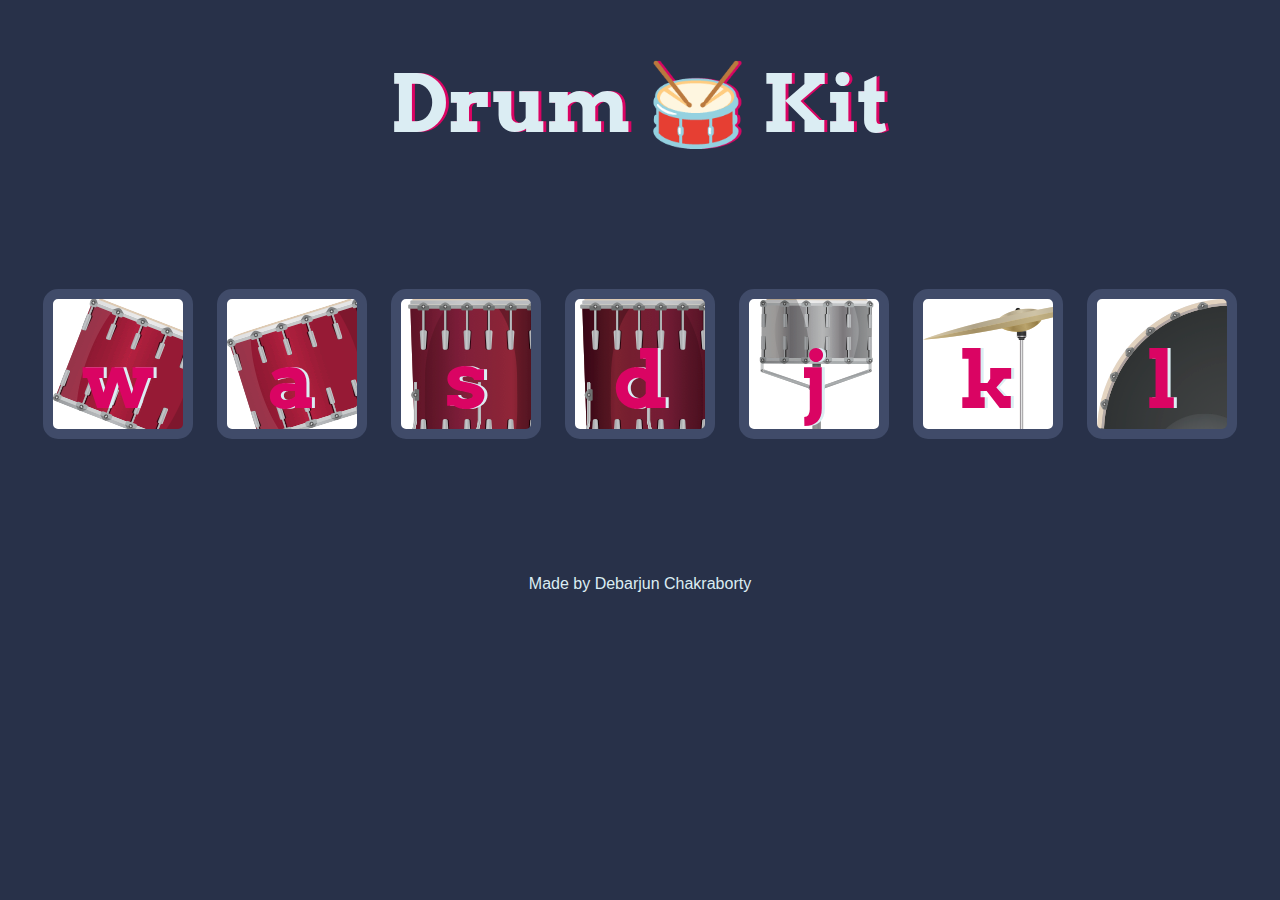
<file: Drum Kits/index.html>
<!DOCTYPE html>
<html lang="en" dir="ltr">

<head>
  <meta charset="utf-8">
  <title>Drum Kit</title>
  <link rel="stylesheet" href="styles.css">
  <link href="https://fonts.googleapis.com/css?family=Arvo" rel="stylesheet">
</head>

<body>
  <h1 id="title">Drum 🥁 Kit</h1>
  <div class="set">
    <button class="w drum">w</button>
    <button class="a drum">a</button>
    <button class="s drum">s</button>
    <button class="d drum">d</button>
    <button class="j drum">j</button>
    <button class="k drum">k</button>
    <button class="l drum">l</button>
  </div>


<script src="index.js" charset="utf-8"></script>

<footer>
  Made by Debarjun Chakraborty
</footer>
</body>
</html>
</file>
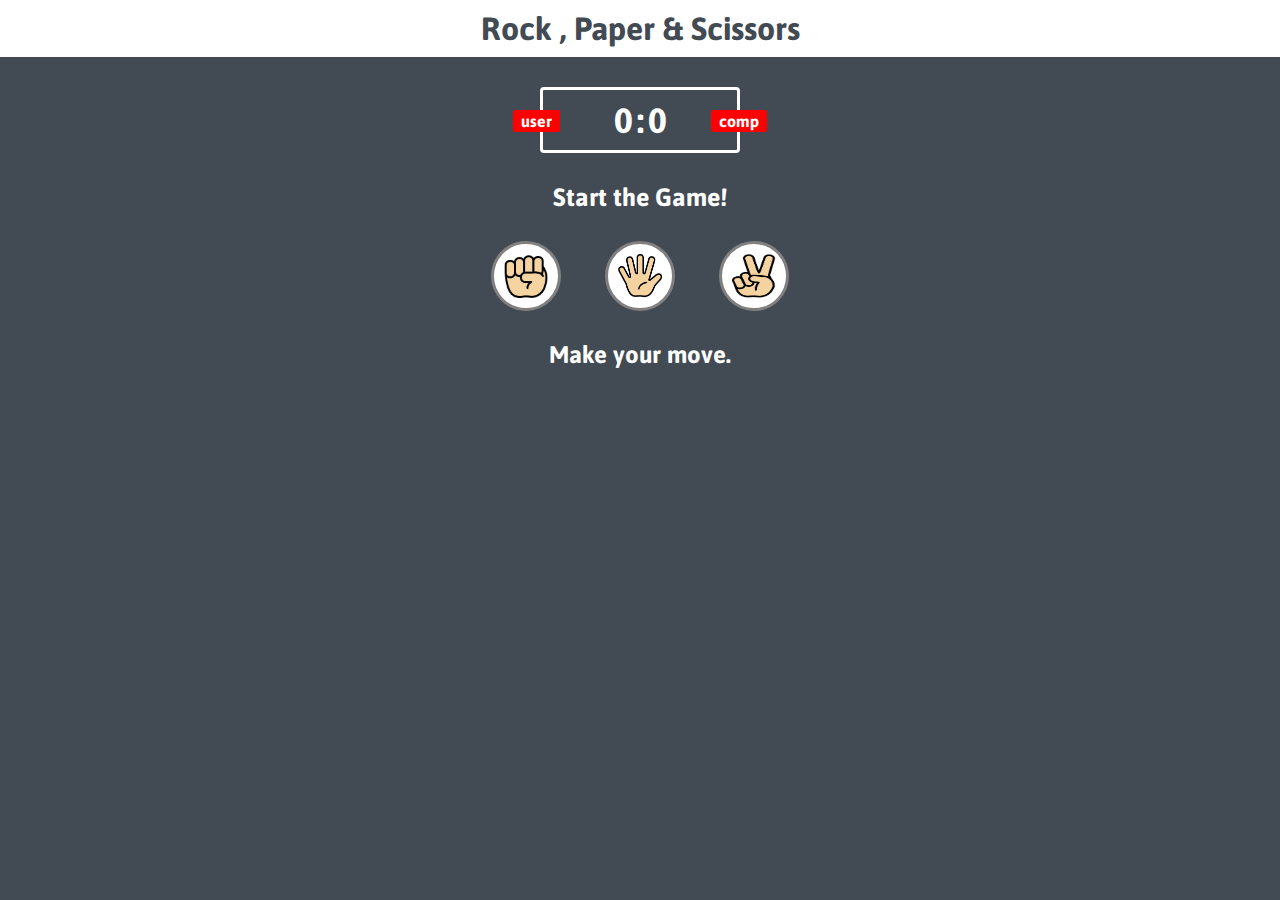
<file: Rock-Paper-Scissors-JS/index.html>
<!DOCTYPE html>
<html lang="en">
  <head>
    <meta charset="UTF-8" />
    <meta name="viewport" content="width=device-width, initial-scale=1.0" />
    <title>Rock , Paper & Scissors</title>
    <link rel="stylesheet" href="./CSS/style.css" />
  </head>

  <body>
    <header>
      <h1>Rock , Paper & Scissors</h1>
    </header>

    <div class="scoreBoard">
      <div class="badge" id="user">user</div>
      <div class="badge" id="comp">comp</div>
      <span class="score" id="userScore">0</span> 
      <span class="colon">:</span>
      <span class="score" id="compScore">0</span>
    </div>

    <div class="actionMessage" id="actionMessage">Start the Game!</div>

    <div class="buttonContainer">
      <div class="button" id="r" onclick="getBtnClk(this.id)">
        <img src="./Assets/rock.jpg" alt="Rock" />
      </div>

      <div class="button" id="p" onclick="getBtnClk(this.id)">
        <img src="./Assets/paper.jpg" alt="Paper" />
      </div>

      <div class="button" id="s" onclick="getBtnClk(this.id)">
        <img src="./Assets/scissors.jpg" alt="Scissors" />
      </div>
    </div>

    <p>Make your move.</p>
    <script src="./Js/script.js"></script>
  </body>
</html>
</file>
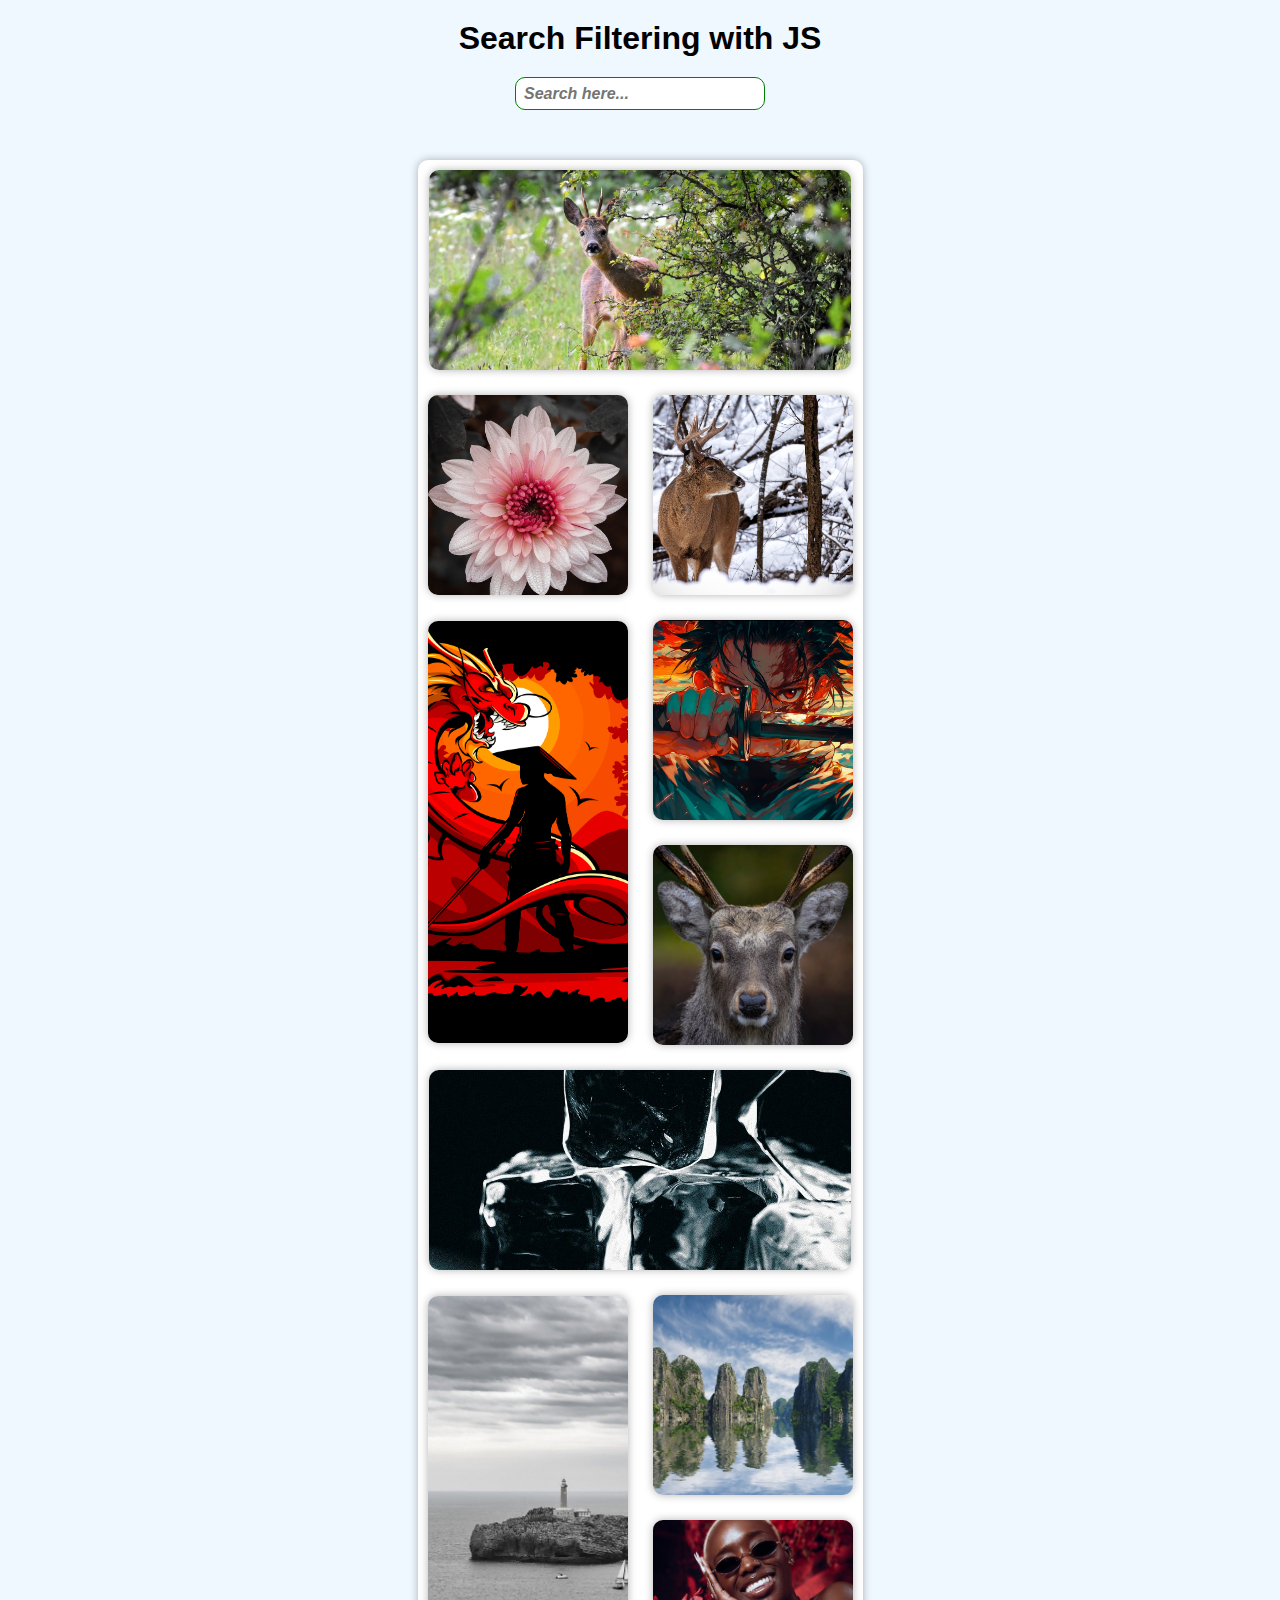
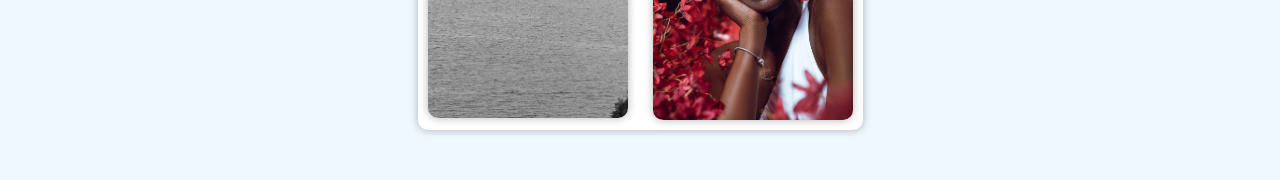
<file: Search_Filtering/index.html>
<!DOCTYPE html>
<html lang="en">
<head>
    <meta charset="UTF-8">
    <meta name="viewport" content="width=device-width, initial-scale=1.0">
    <link rel="stylesheet" href="style.css">
    <title>Document</title>
</head>
<body>
    <div>
        <h1>Search Filtering with JS</h1>

        <article class="container">
            <div class="search-box">
                <input type="text" class="myInput" placeholder="Search here..." onkeyup="searchFilter()">
            </div>

            <div class="image-products">
                <div class="product">
                    <img src="./imgs/deer-.jpg" alt="">
                    <div class="overlay">
                        <h2 class="i-name">Deer Animal</h2>
                    </div>
                </div>
                <div class="product">
                    <img src="./imgs/flower.jpg" alt="">
                    <div class="overlay">
                        <h2 class="i-name">Rose Flower</h2>
                    </div>
                </div>
                <div class="product">
                    <img src="./imgs/deer3.png" alt="">
                    <div class="overlay">
                        <h2 class="i-name">Deer Animal</h2>
                    </div>
                </div>
                <div class="product">
                    <img src="./imgs/anime.png" alt="">
                    <div class="overlay">
                        <h2 class="i-name">Anime Sword</h2>
                    </div>
                </div>
                <div class="product">
                    <img src="./imgs/dragon-.png" alt="">
                    <div class="overlay">
                        <h2 class="i-name">Anime Dragon</h2>
                    </div>
                </div>
                <div class="product">
                    <img src="./imgs/deer-2.jpg" alt="">
                    <div class="overlay">
                        <h2 class="i-name">Animal Deer</h2>
                    </div>
                </div>
                <div class="product">
                    <img src="./imgs/ice-.jpg" alt="">
                    <div class="overlay">
                        <h2 class="i-name">Ice Age</h2>
                    </div>
                </div>
                <div class="product">
                    <img src="./imgs/landscape-.jpg" alt="">
                    <div class="overlay">
                        <h2 class="i-name">Mountain Landscape</h2>
                    </div>
                </div>
                <div class="product">
                    <img src="./imgs/landscape-2.jpg" alt="">
                    <div class="overlay">
                        <h2 class="i-name">Sea Landscape</h2>
                    </div>
                </div>
                <div class="product">
                    <img src="./imgs/model.jpg" alt="">
                    <div class="overlay">
                        <h2 class="i-name">Lady Model</h2>
                    </div>
                </div>
                
            </div>
        </article>
    </div>


    <script src="./app.js"></script>
</body>
</html>
</file>
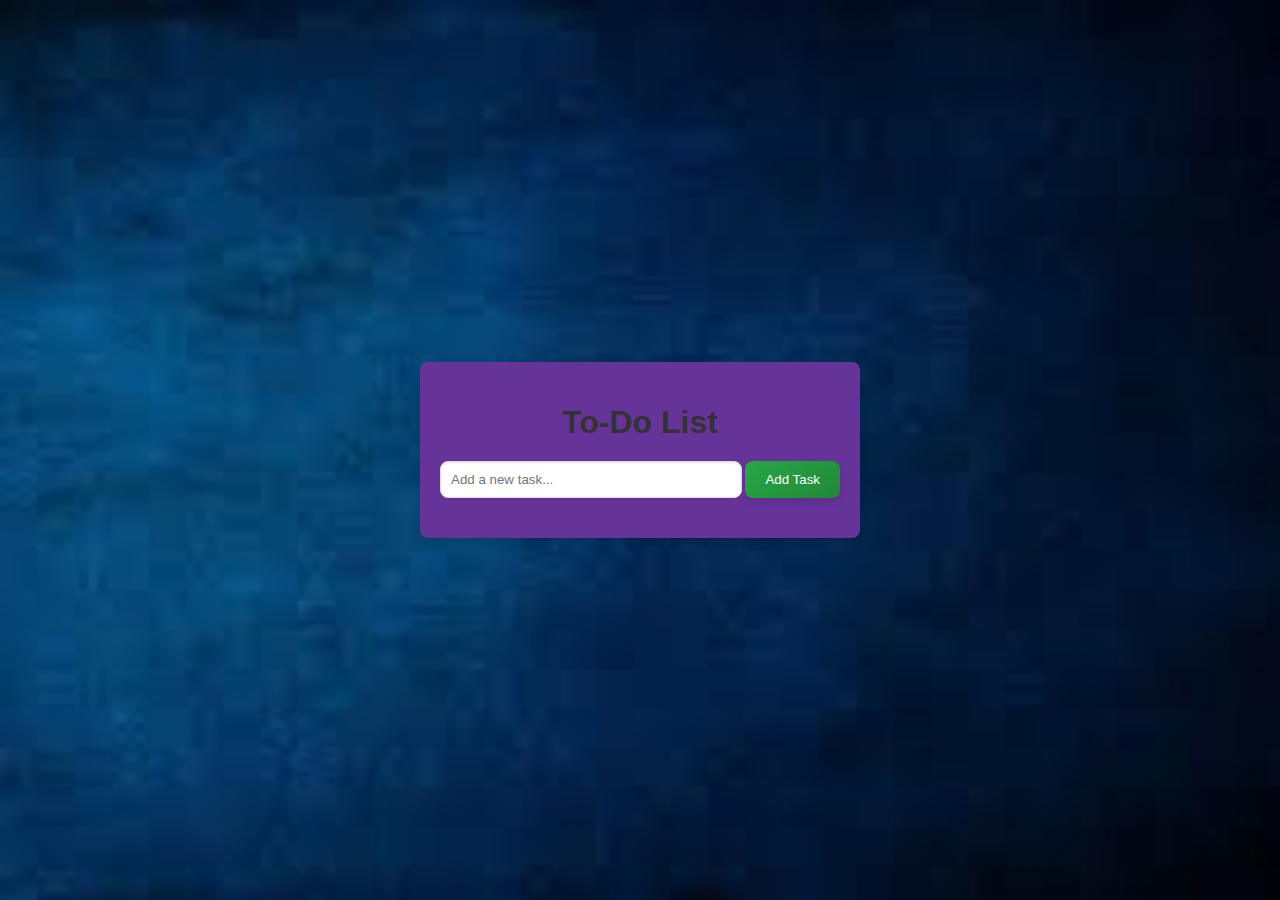
<file: to-do list/index.html>
<!DOCTYPE html>
<html lang="en">
<head>
    <meta charset="UTF-8">
    <meta name="viewport" content="width=device-width, initial-scale=1.0">
    <title>To-Do List</title>
    <link rel="stylesheet" href="styles.css">
</head>
<body>
    <div class="container">
        <h1>To-Do List</h1>
        <div class="input-container">
            <input type="text" id="taskInput" placeholder="Add a new task...">
            <button onclick="addTask()">Add Task</button>
        </div>
        <ul id="taskList"></ul>
    </div>
    <script src="script.js"></script>
</body>
</html>
</file>
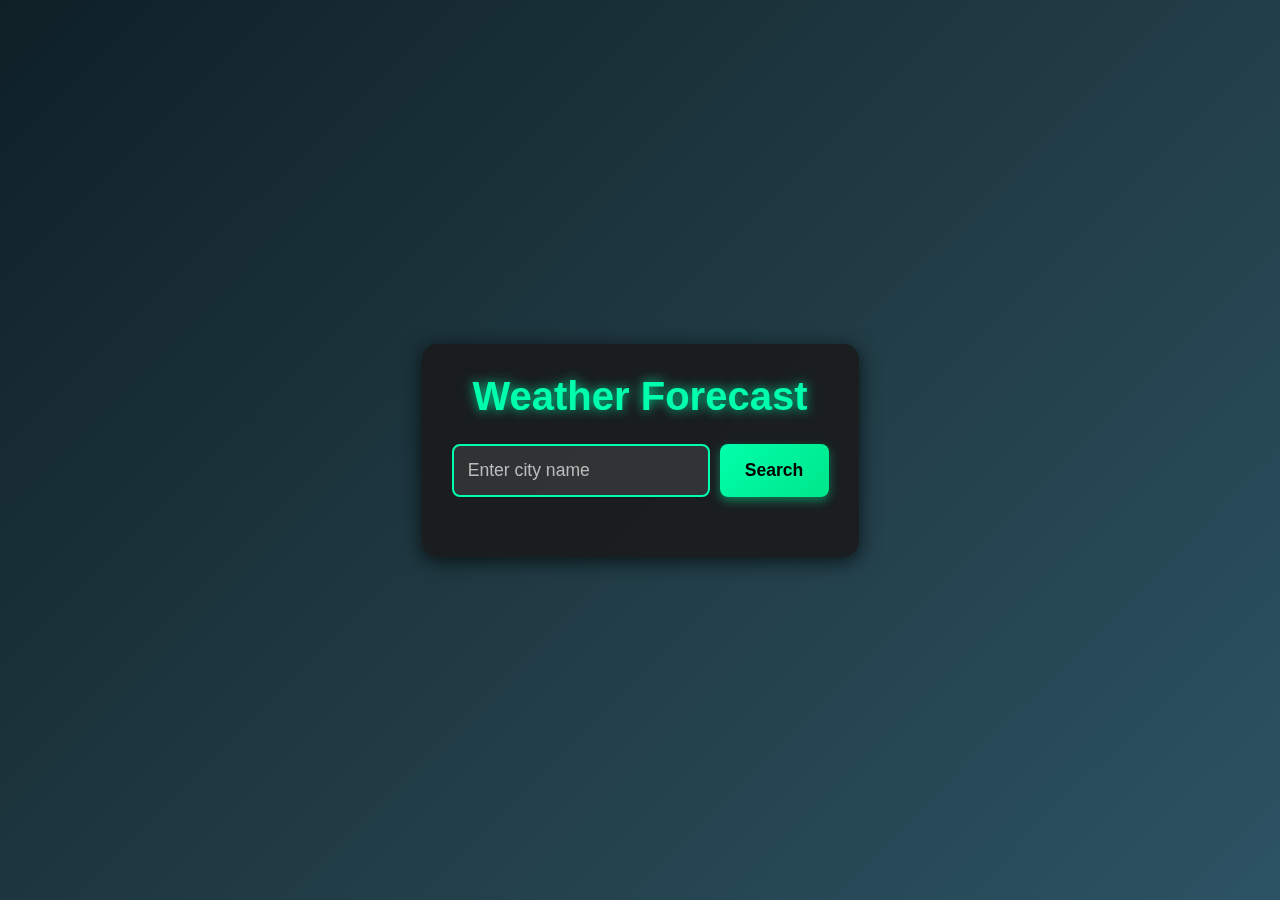
<file: Weather_Forcast/index.html>
<!DOCTYPE html>
<html lang="en">
  <head>
    <meta charset="UTF-8" />
    <meta name="viewport" content="width=device-width, initial-scale=1.0" />
    <title>Weather Forecast</title>
    <link rel="stylesheet" href="styles.css" />
  </head>
  <body>
    <div class="container">
      <h1>Weather Forecast</h1>
      <div class="search">
        <input type="text" id="cityInput" placeholder="Enter city name" />
        <button id="searchBtn">Search</button>
      </div>
      <div class="weather-info" id="weatherInfo"></div>
    </div>
    <script src="script.js"></script>
  </body>
</html>
</file>
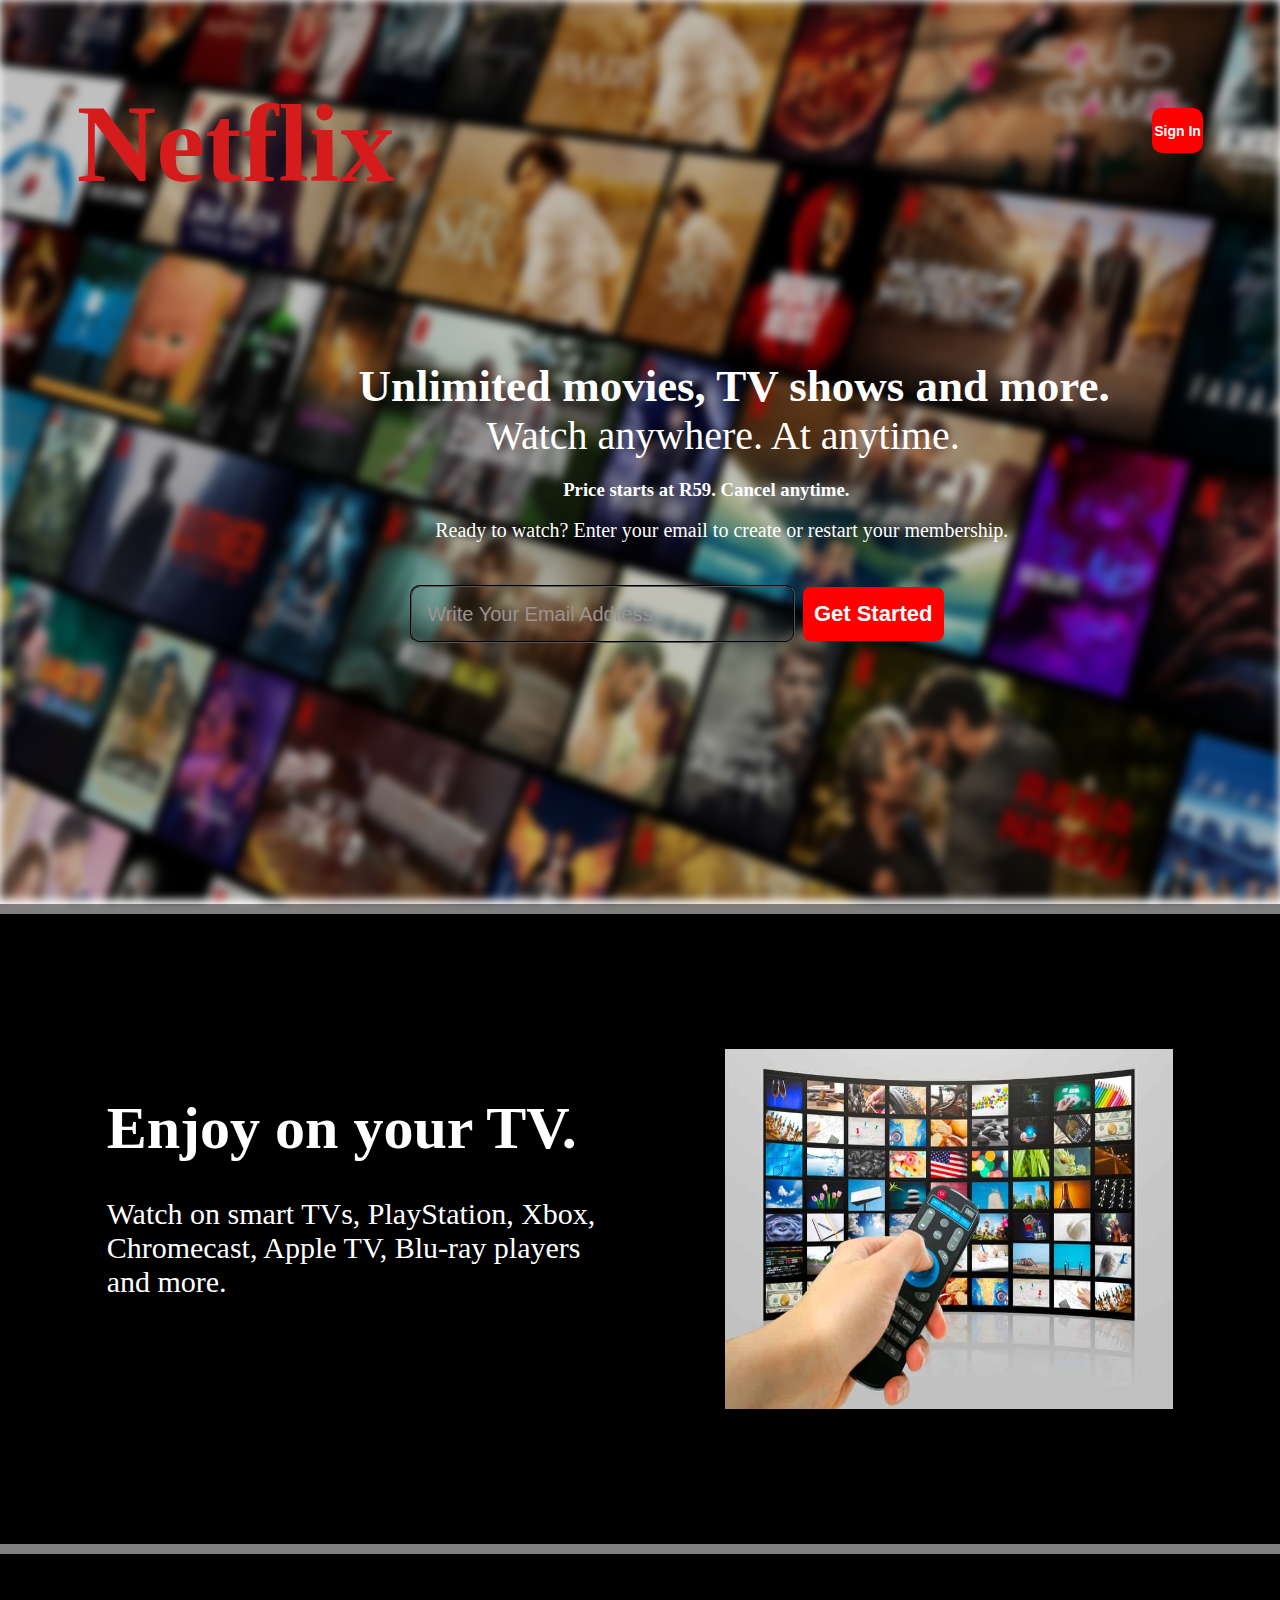
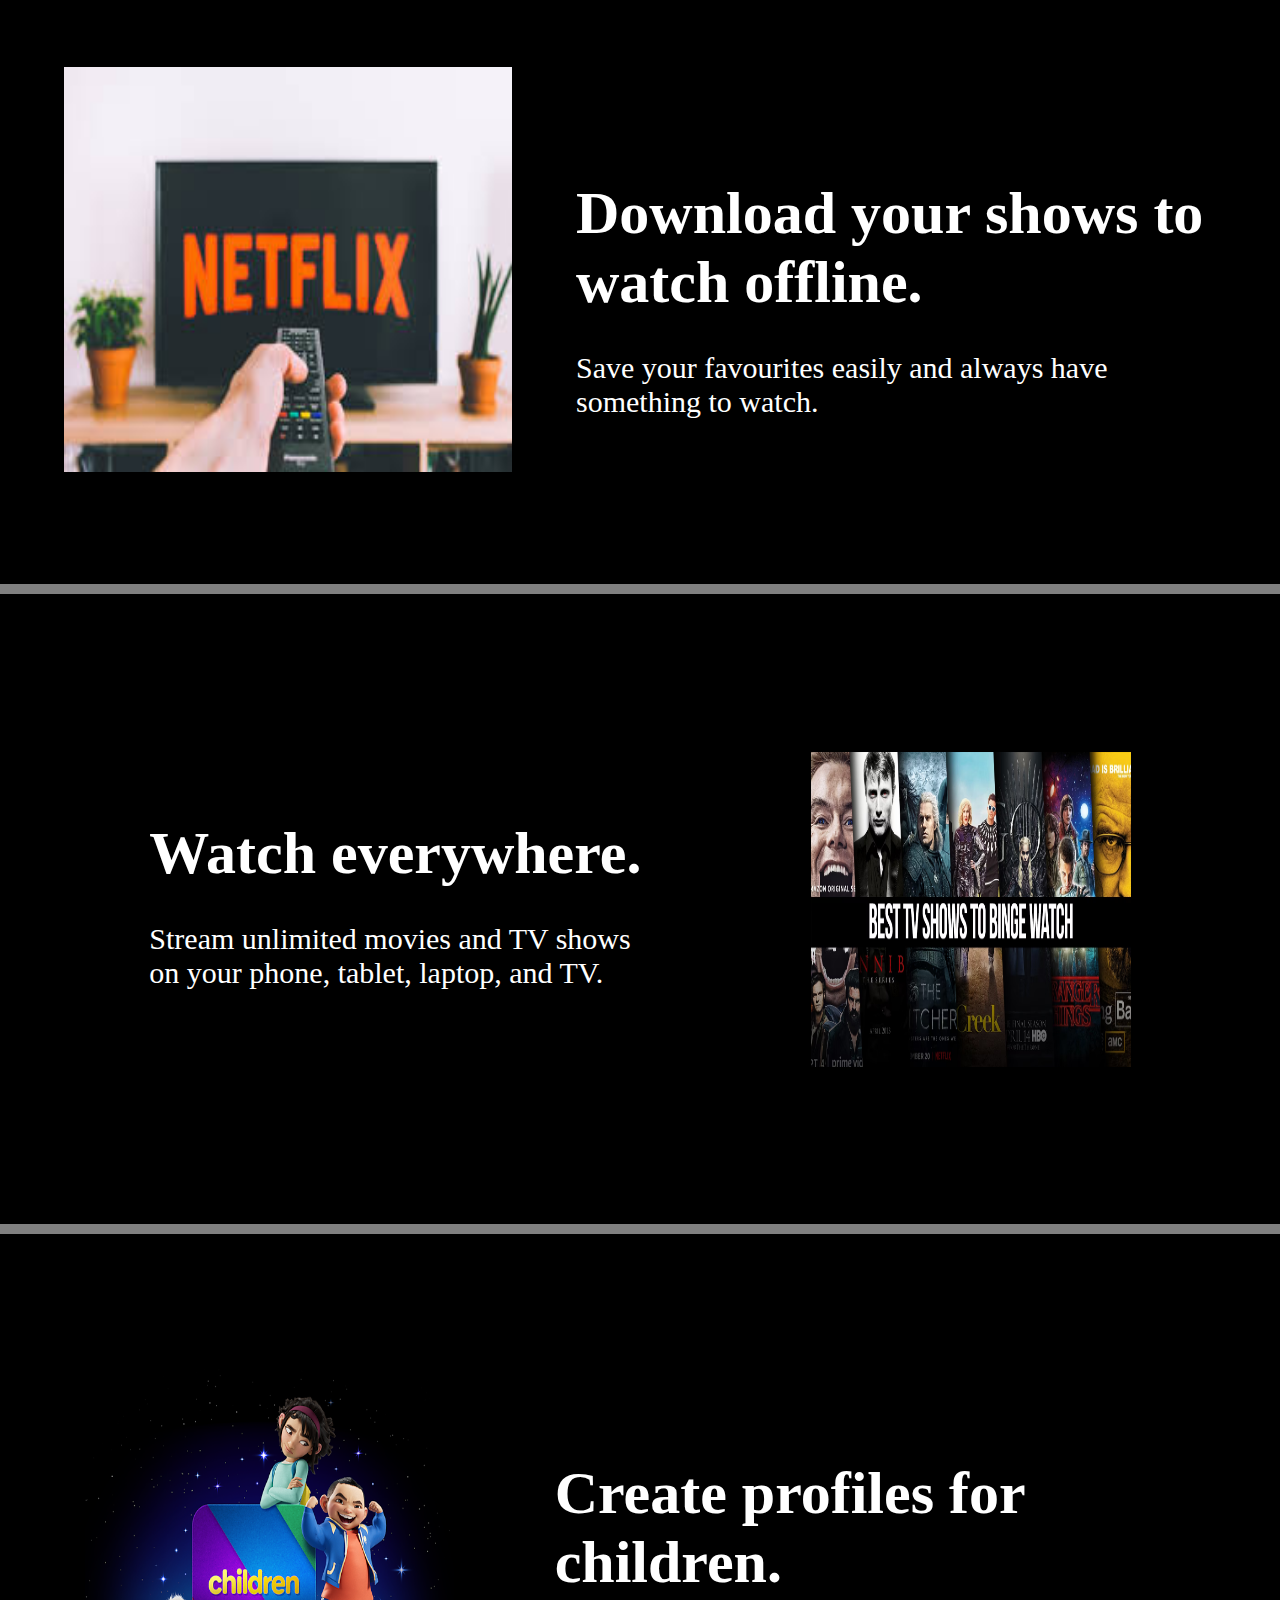
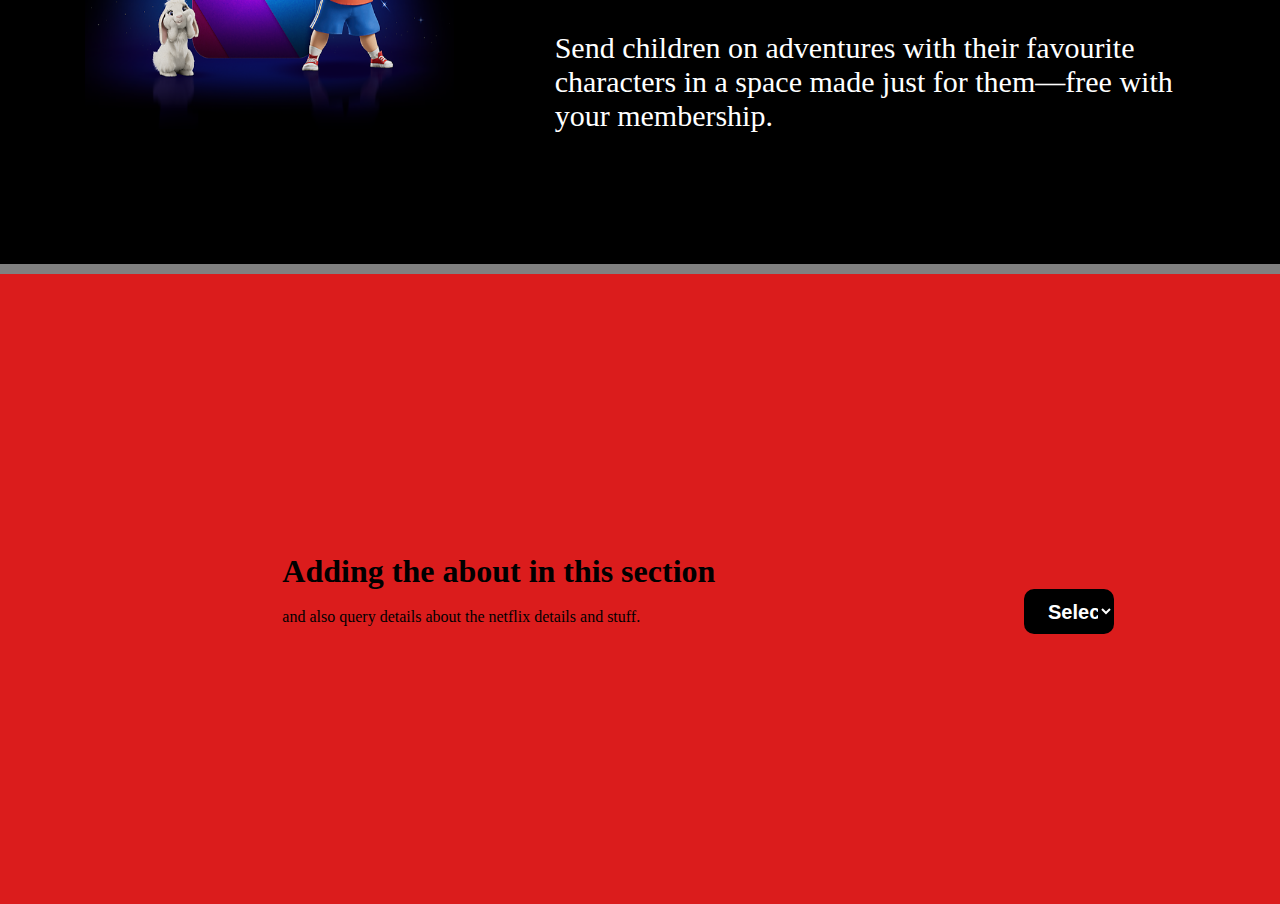
<file: Netflix Project/Index/index.html>
<!DOCTYPE html>
<html lang="en">
<head>
    <meta charset="UTF-8">
    <meta name="viewport" content="width=device-width, initial-scale=1.0">
    <title>Netflix Website</title>
</head>
<link rel="stylesheet" href="../Style/style.css">
<link rel="stylesheet" href="../Style/responsive.css">
<body>
    <img src="../Assets/backgroundimage.jpg" id="background" filter="50%">
    <div class="header">
        <div class="netflix"><h1>Netflix</h1></div>
        <!-- <select name="" id="select">
            <option value="">Select</option>
            <option value="">English</option>
            <option value="">Hindi</option>
            <option value="">Bhojpuri</option>
            <option value="">Bengali</option>
        </select> -->
        <button id="signin">Sign In</button>
    </div>
    <div class="intro">
        
           <div id="one">Unlimited movies, TV shows and more.</div>
           <div id="two">Watch anywhere. At anytime.</div>
           <div id="price"><h3>Price starts at R59. Cancel anytime.</h3></div>
           <div id="three">Ready to watch? Enter your email to create or restart your membership.</div>
    </div>
    <div class="email-box">
        <input type="email" class="email" placeholder=" Write Your Email Address">
        <button class="getstarted">Get Started </button>
    </div>
    <hr>
    <div id="add1">
        <div class="tv">
           <h1>Enjoy on your TV.</h1><br>
Watch on smart TVs, PlayStation, Xbox, Chromecast, Apple TV, Blu-ray players and more.
        </div>
        <img src="../Assets/tvshows.jpg" class="tvimg">
    </div>
    <hr>
    <div id="add2">
        <img class="downloadimg" src="../Assets/add3.jpeg">
        <div class="download">
           <h1>Download your shows to watch offline.</h1><br>
         Save your favourites easily and always have something to watch.
        </div>
    </div>
    <hr>
    <div id="add3">
        <div class="everywhere">
           <h1>Watch everywhere.</h1><br>
        Stream unlimited movies and TV shows on your phone, tablet, laptop, and TV.
    </div>
        <img class="everywhereimg" src="../Assets/watcheverywhere">
    </div>
    <hr>
    <div id="add4">
        <img class="profileimg" src="../Assets/createprofile.png">
        <div class="profile">
           <h1>Create profiles for children.</h1><br>
        Send children on adventures with their favourite characters in a space made just for them—free with your membership.
        </div>
    </div>
    <hr>
    <div id="add5">
        <!-- <img class="profileimg" src="../Assets/createprofile.png"> -->
        <div class="contact">
           <h1>Adding the about in this section</h1><br>
        and also query details about the netflix details and stuff.
        </div>
        <div>
            <select name="" id="select">
                <option value="">Select</option>
                <option value="">English</option>
                <option value="">Setswana</option>
                <option value="">Sesotho</option>
                <option value="">IsiZulu</option>
            </select>
        </div>
    </div>
    <!-- <hr> -->
</body>
</html>
</file>
<file: Drum Kits/styles.css>
body {
  text-align: center;
  background-color: #283149;
}

h1 {
  font-size: 5rem;
  color: #DBEDF3;
  font-family: "Arvo", cursive;
  text-shadow: 3px 0 #DA0463;

}

footer {
  color: #DBEDF3;
  font-family: sans-serif;
}

.w {
  background-image: url("images/tom1.png");
}

.a {
  background-image: url("images/tom2.png");
}

.s {
  background-image: url("images/tom3.png");
}

.d {
  background-image: url("images/tom4.png");
}

.j {
  background-image: url("images/snare.png");
}

.k {
  background-image: url("images/crash.png");
}

.l {
  background-image: url("images/kick.png");
}

.set {
  margin: 10% auto;
}

.pressed {
  box-shadow: 0 3px 4px 0 #DBEDF3;
  opacity: 0.5;
}

.red {
  color: red;
}

.drum {
  outline: none;
  border: 10px solid #404B69;
  font-size: 5rem;
  font-family: 'Arvo', cursive;
  line-height: 2;
  font-weight: 900;
  color: #DA0463;
  text-shadow: 3px 0 #DBEDF3;
  border-radius: 15px;
  display: inline-block;
  width: 150px;
  height: 150px;
  text-align: center;
  margin: 10px;
  background-color: white;
}
</file>
<file: Rock-Paper-Scissors-JS/CSS/style.css>
@import url('https://fonts.googleapis.com/css2?family=Asap:ital,wght@0,100..900;1,100..900&display=swap');
*{
    margin: 0;
    padding: 0;
    box-sizing: border-box;
}

body{
    background-color: rgb(66, 74, 83);
    font-family: Asap , sans-serif;
    user-select: none;
}

header{
    background-color: white;
    padding: 10px 0;
}

header > h1{
    text-align: center;
    font-weight: bold;
    color: rgb(66, 74, 83);
}

.scoreBoard{
    margin: 30px auto;
    text-align: center;
    border: 3px solid white;
    width: 200px;
    border-radius: 4px;
    color: white;
    position: relative;
    padding: 10px 6px;
}

.badge{
    background-color: red;
    border-radius: 2px;
    padding: 2px 8px;
    font-weight: bold;
    font-size: 16px;
}

#user{
    position: absolute;
    top: 20px;
    left: -30px;
}

#comp{
    position: absolute;
    top: 20px;
    right: -30px;
}

.score{
    font-size: 35px;
    font-weight: bold;
}

.colon{
    font-size: 35px;
    font-weight: bold;
    
}

.actionMessage{
    font-size: 25px;
    font-weight: bold;
    color: white;
    text-align: center;
}

.buttonContainer{
    text-align: center;
    margin-top: 30px;
}

.button{
    background-color: white;
    width: 70px;
    height: 70px;
    display: inline-block;
    padding: 10px;
    border-radius: 50%;
    margin: 0 20px;
    border: 3px solid gray;
    transition: all .5s ease;
    cursor: pointer;
}

.button:hover{
    border-color: skyblue;
}

.button > img{
    width: 100%;
    height: 100%;
    
}

sub{
    font-size: 18px;
}

p{
    font-size: 24px;
    font-weight: bold;
    text-align: center;
    margin-top: 30px;
    color: white;
}
</file>
<file: Search_Filtering/style.css>
* {
    padding: 0;
    margin: 0;
    box-sizing: border-box;
}

body {
    display: grid;
    place-items: center;
    font-family: 'Montserrat', sans-serif;
    background-color:aliceblue;
}

h1 {
    text-align: center;
    margin: 20px auto;
    transition: .3s;

    &:hover {
        margin-top: 50px;
    }

}

/* h1:hover {
    margin-top: 30px;
} */

.search-box {
    display: grid;
    place-items: center;
}

input[type="text"] {
    padding: 0.3rem 0.5rem;
    border-radius: 10px;
    border: none;
    border: 1px solid green;
    font-size: 18px;
}

input[type="text"]:focus {
    outline: none;
}

::placeholder {
    font-size: 16px;
    font-style: italic;
    font-weight: 700;
}

.image-products {
    margin: 50px auto;
    box-shadow: 0px 0px 8px rgba(0, 0, 0, 0.3);
    border-radius: 10px;
    display: grid;
    place-items: center;
    justify-content: center;
    align-items: center;
    grid-template-columns: repeat(2, auto);
    grid-template-rows: repeat(5, auto);
    gap: 5px;
    background-color: white;
}

.product {
    /* display: flex;
    align-items: center; */
    box-shadow: 0px 0px 8px rgba(0, 0, 0, 0.3);
    width: 200px;
    height: 200px;
    margin: 10px 10px;
    border-radius: 10px;
    position: relative;
    animation: appear linear;
    animation-timeline: view();
    animation-range: entry 0% cover 40%;
}

.product:nth-child(1) {
    grid-column: 1 / span 2;
    width: 95%;
    animation: evergreen 0.5s linear;
}

.product:nth-child(5) {
    grid-row: 3 /  span 2;
    height: 95%;
}

.product:nth-child(7) {
    grid-column: 1 / span 2;
    width: 95%;
}

.product:nth-child(9) {
    grid-row: 6 / span 2;
    height: 95%;
}

img {
    width: 100%;
    height: 100%;
    object-fit: cover;
    border-radius: 10px 10px;
}

.overlay {
    opacity: 0;
    color: rgb(43, 255, 0);
    transition: 0.3s;
    position: absolute;
    top: 20%;
    left: 5%;
    width: 100%;
}

.product:hover .overlay {
    opacity: 1;
}

@keyframes evergreen {
    from {
        opacity: 0;
        margin-left: -1000px;
    } 
    to {
        opacity: 1;
        margin-left: 0px;
    }
}

@keyframes appear {
    from {
        opacity: 0;
        transform: scale(0.5);
        /* clip-path: inset(100% 100% 0 0); */
    }
    to {
        opacity: 1;
        transform: scale(1);
        /* clip-path: inset(0 0 0 0); */
    }
}
</file>
<file: to-do list/styles.css>
body {
    font-family: Arial, sans-serif;
    background-color: #f4f4f4;
    display: flex;
    justify-content: center;
    align-items: center;
    height: 100vh;
    margin: 0;
    background-image: url("images.jpeg");
    background-repeat: no-repeat;
    background-attachment: fixed;
    background-size: 100% 100%;
}

.container {
    background: rebeccapurple;
    padding: 20px;
    border-radius: 8px;
    box-shadow: 0 4px 8px rgba(0, 0, 0, 0.1);
    width: 100%;
    max-width: 400px;
}
.container:hover{
    border: 3px solid black;
}

h1 {
    text-align: center;
    color: #333;
    margin-bottom: 20px;
}

.input-container {
    display: flex;
    justify-content: space-between;
    margin-bottom: 20px;
}

input[type="text"] {
    width: calc(100% - 120px);
    padding: 10px;
    border: 1px solid #ddd;
    border-radius: 8px;
    box-shadow: inset 0 1px 3px rgba(0, 0, 0, 0.1);
    transition: border-color 0.3s;
}

input[type="text"]:focus {
    border-color: #007bff;
    outline: none;
}

button {
    padding: 10px 20px;
    background: linear-gradient(145deg, #28a745, #218838);
    color: white;
    border: none;
    border-radius: 8px;
    cursor: pointer;
    box-shadow: 0 4px 6px rgba(0, 0, 0, 0.1);
    transition: background 0.3s, transform 0.3s, box-shadow 0.3s;
}

button:hover {
    background: linear-gradient(145deg, #218838, #28a745);
    transform: translateY(-2px);
    box-shadow: 0 6px 8px rgba(0, 0, 0, 0.1);
}

button:active {
    background: linear-gradient(145deg, #1e7e34, #1e7e34);
    transform: translateY(0);
    box-shadow: 0 2px 4px rgba(0, 0, 0, 0.1);
}

ul {
    list-style: none;
    padding: 0;
}

li {
    background: #f9f9f9;
    padding: 5px;
    border: 1px solid #ddd;
    border-radius: 8px;
    display: flex;
    justify-content: space-between;
    align-items: center;
    margin-bottom: 10px;
    box-shadow: 0 1px 3px rgba(0, 0, 0, 0.1);
}

li.completed {
    text-decoration: line-through;
    color: #777;
}

li .task-text {
    flex-grow: 1;
    margin-right: 10px;
}

li button {
    padding: 5px 10px;
    background: linear-gradient(145deg, #dc3545, #c82333);
    color: white;
    border: none;
    border-radius: 8px;
    cursor: pointer;
    transition: background 0.3s, transform 0.3s, box-shadow 0.3s;
    margin-left: 5px;
}

li button:hover {
    background: linear-gradient(145deg, #c82333, #dc3545);
    transform: translateY(-2px);
    box-shadow: 0 6px 8px rgba(0, 0, 0, 0.1);
}

li button:active {
    background: linear-gradient(145deg, #bd2130, #bd2130);
    transform: translateY(0);
    box-shadow: 0 2px 4px rgba(0, 0, 0, 0.1);
}

li button.complete {
    background: linear-gradient(145deg, #007bff, #0056b3);
}

li button.complete:hover {
    background: linear-gradient(145deg, #0056b3, #007bff);
}

li button.complete:active {
    background: linear-gradient(145deg, #004085, #004085);
}
</file>
<file: Weather_Forcast/styles.css>
/* Global Styling */
* {
  box-sizing: border-box;
  margin: 0;
  padding: 0;
}

body {
  font-family: "Poppins", sans-serif;
  background: linear-gradient(135deg, #0f2027 0%, #203a43 50%, #2c5364 100%);
  color: #fff;
  display: flex;
  justify-content: center;
  align-items: center;
  height: 100vh;
  padding: 20px;
}

.container {
  max-width: 500px;
  margin: auto;
  padding: 30px;
  text-align: center;
  border-radius: 15px;
  background-color: rgba(25, 25, 25, 0.85);
  backdrop-filter: blur(10px);
  box-shadow: 0 4px 20px rgba(0, 0, 0, 0.7);
  animation: fadeIn 1s ease-in-out;
}

h1 {
  margin-bottom: 25px;
  color: #00ffab;
  font-size: 2.5em;
  text-shadow: 0 0 12px rgba(0, 255, 171, 0.8);
}

.search {
  display: flex;
  justify-content: center;
  margin-bottom: 30px;
}

input {
  padding: 14px;
  border: 2px solid #00ffab;
  border-radius: 8px;
  width: 70%;
  margin-right: 10px;
  background-color: rgba(255, 255, 255, 0.1);
  color: #fff;
  font-size: 1.1em;
  transition: all 0.3s;
}

input::placeholder {
  color: #bbb;
}

input:focus {
  border-color: #00ffab;
  outline: none;
  box-shadow: 0 0 5px rgba(0, 255, 171, 0.8);
}

button {
  padding: 14px 25px;
  border: none;
  border-radius: 8px;
  background: linear-gradient(135deg, #00ffab, #00e68a);
  color: black;
  font-size: 1.1em;
  font-weight: bold;
  cursor: pointer;
  transition: background-color 0.3s, transform 0.3s, box-shadow 0.3s;
  box-shadow: 0 4px 10px rgba(0, 255, 171, 0.4);
}

button:hover {
  background-color: #00ff80;
  transform: translateY(-2px);
  box-shadow: 0 8px 20px rgba(0, 255, 171, 0.6);
}

.weather-info {
  margin-top: 40px;
  padding: 20px;
  border-radius: 15px;
  background-color: rgba(40, 40, 40, 0.9);
  box-shadow: 0 4px 15px rgba(0, 255, 171, 0.2);
  opacity: 0;
  animation: slideUp 1s forwards;
  display: none;
}

.weather-info h2 {
  margin-bottom: 15px;
  font-size: 2em;
  color: #00ffab;
  text-shadow: 0 0 8px rgba(0, 255, 171, 0.8);
}

.weather-info img {
  margin: 10px 0;
  width: 100px;
  height: 100px;
  filter: drop-shadow(0 0 10px rgba(0, 255, 171, 0.5));
}

.weather-info p {
  margin: 10px 0;
  font-size: 1.2em;
  color: #fff;
}

.additional-info {
  margin-top: 20px;
  font-size: 1.1em;
  color: #bbb;
}

/* Keyframes for Animations */
@keyframes fadeIn {
  0% {
    opacity: 0;
    transform: scale(0.95);
  }
  100% {
    opacity: 1;
    transform: scale(1);
  }
}

@keyframes slideUp {
  0% {
    opacity: 0;
    transform: translateY(20px);
  }
  100% {
    opacity: 1;
    transform: translateY(0);
  }
}

/* Responsive Design */
@media screen and (max-width: 600px) {
  .container {
    width: 100%;
    padding: 20px;
  }

  input {
    width: 60%;
  }

  button {
    padding: 12px 20px;
    font-size: 1em;
  }

  h1 {
    font-size: 2em;
  }
}
</file>
<file: Netflix Project/Style/style.css>
*{
    margin: 0;
    padding: 0;
}


#background{
    filter: brightness(0.5);
    height: 100vh;
    width: 100vw;
    filter:blur(5px);
    position: relative;
    top: 0px;
    left: 0px;

}


.netflix{
    position: absolute;
    top: 9%;
    left: 6%;
    color: #d51c1c;
    font-size: 55px;
}




#select{
    position: absolute;
    /* top: 9vh; */
    left: 80vw;
    height: 5vh;
    width: 7vw;
    background-color: black;
    color: white;
    font-size: 20px;
    font-weight: 700;
    border: 5px solid black;
    border-radius: 10px;
    border-style: none;
    padding-left: 20px;
}


#signin{
    position: absolute;
    top: 12vh;
    left: 90vw;
    height: 5vh;
    width: 4vw;
    color: white;
    background-color: red;
    font-size: 14px;
    font-weight: 600;
    border: 5px solid red;
    border-radius: 10px;
    border-style: none;
    transition-property: all;
    transition-duration: 0.1s;
    transition-delay: 0.01s;
}


#signin:hover{
    font-weight: 800;
    background-color: #bd0909;
}


.intro{
    color: whitesmoke;
    position: absolute;
    top: 40vh;
    left: 20vw;
    color:#ffffff;
    margin-bottom: 67px;
}


#one{
    font-size: 45px;
    font-weight: 700;
    margin-left: 8vw;
}


#two {
    font-size: 40px;
    font-weight: 500;
    margin-left: 18vw;
}

#price {
    font-size: medium;
    margin-top: 20px;
    margin-left: 24vw;
}

#three{
    font-size: 20px;
    margin-top: 2vh;
    margin-left: 14vw;
}


.email-box{
    position: absolute;
    top: 65vh;
    left: 32vw;
    color: white;
    
}

input::placeholder{
    color: #9e9292;
}

.email{
    height: 6vh;
    width: 29vw;
    border: 2px solid black;
    color: white;
    border-radius: 10px;
    border-style: groove;
    font-size: 20px;
    font-weight: 400;
    padding-left: 10px;
    background: transparent;
    transition-property: all;
    transition-duration: 0.2s;
    transition-delay: 0.01s;
}


.email:hover{
    background: transparent;
}


.getstarted{
    margin-left: 4px;
    font-size: 22px;
    font-weight: 600;
    height: 6vh;
    width: 11vw;
    border: 2px solid black;
    border-radius: 8px;
    border-style: none;
    color: white;
    background-color: red;
    transition-property: all;
    transition-duration: 0.2s;
    transition-delay: 0.01s;
}


.getstarted:hover{
    font-weight: 700;
    background: #d10e0e;
}


#add1{
    display: flex;
    background-color: black;
    justify-content: space-evenly;
    align-items: center;
    height: 70vh;
    width: 100vw;
}


.tv{
    font-size: 30px;
    width: 40vw;
    height: 30vh;
    color: white;
}


.tvimg{
    height: 40vh;
    width: 35vw;
}


hr{
    border: 5px solid grey;
}


#add2{
    display: flex;
    justify-content: space-evenly;
    align-items:center;
    background-color: black;
    height: 70vh;
    width: 100vw;
}


.downloadimg{
    height: 45vh;
    width: 35vw;
}


.download{
    font-size: 30px;
    height: 20vh;
    width: 50vw;
    color: white;
}


#add3{
    display: flex;
    justify-content:space-evenly;
    align-items: center;
    background-color: black;
    height: 70vh;
    width: 100vw;
}


.everywhere{
    font-size: 30px;
    height: 20vh;
    width: 40vw;
    color: white;
}


.everywhereimg{
    height: 35vh;
    width: 25vw;
}


#add4{
    display: flex;
    justify-content: space-evenly;
    align-items: center;
    background-color: black;
    height: 70vh;
    width: 100vw;
}


.profileimg{
    height: 40vh;
    width: 30vw;
}


.profile{
    font-size: 30px;
    height: 20vh;
    width: 50vw;
    color: white;
}

#add5{
    display: flex;
    justify-content: space-evenly;
    align-items: center;
    background-color: #db1c1c;
    height: 70vh;
    width: 100vw;
}
</file>
<file: Netflix Project/Style/responsive.css>
@media only screen and (max-width:950px){
    .netflix{
        margin-left: 15vw;
    }
    #select{
        width: 20vw;
        position: absolute;
        top: 18vh;
        left: 40vw;
    }
    #signin{
        width: 20vw;
        position: absolute;
        top: 25vh;
        left: 40vw;
    }
    .intro{
        left: 2vw;
        height: 80vh;
    }
    #one{
        width: 85vw;
    }
    #two{
        width: 85vw;
    }
    #three{
        width: 85vw;
    }
    #background{
        height: 150vh;
    }
    .thagna{
       position: absolute;
       top: 120vh;
       left: 20vw;
    }
    .email{
        width: 40vw;
        height: 10vh;
    }
    .getstarted{
        width: 20vw;
        height: 10vh;
    }
    #add1{
        display: flex;
        flex-direction: column;
        height: 130vh;
        justify-content:start;
    }
    .tvimg{
        margin-top: 50vh;
    }
    .tv{
        width: 90vw;
    }
    #add2{
        display: flex;
        flex-direction: column;
        justify-content:start;
        height: 130vh;
        align-items: center;
    }
    .download{
        width: 90vw;
    }
    #add3{
        display: flex;
        flex-direction: column;
        height: 130vh;
        justify-content:start;
        align-items: center;
    }
    .everywhereimg{
        margin-top: 50vh;
    }
    .everywhere{
        width: 90vw;
    }
    #add4{
        display: flex;
        flex-direction: column;
        height: 130vh;
        justify-content:start;
    }
    .profile{
        width: 90vw;
    }
}
</file>
